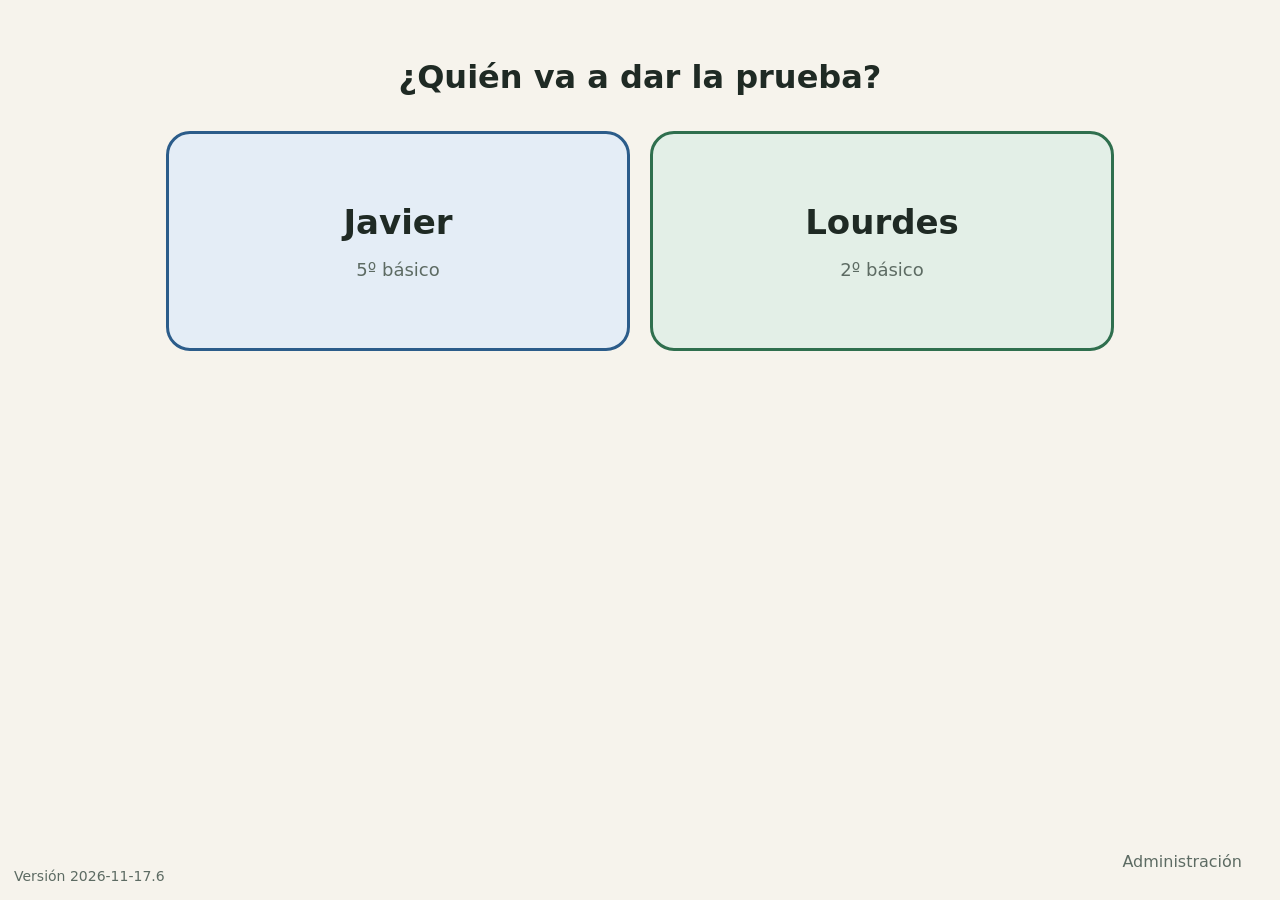
<file: index.html>
<!doctype html>
<html lang="es">
<head>
<meta charset="utf-8">
<meta name="viewport" content="width=device-width, initial-scale=1, viewport-fit=cover">
<title>Pruebas</title>
<meta name="theme-color" content="#2f6f4e">
<meta name="apple-mobile-web-app-capable" content="yes">
<meta name="mobile-web-app-capable" content="yes">
<meta name="apple-mobile-web-app-status-bar-style" content="default">
<meta name="apple-mobile-web-app-title" content="Pruebas">
<link rel="manifest" href="manifest.webmanifest">
<link rel="apple-touch-icon" href="icons/apple-touch-icon.png">
<link rel="icon" href="icons/icon-192.png">
<link rel="stylesheet" href="app.css">
</head>
<body>
<main id="app"><p class="cargando">Cargando…</p></main>
<div id="aviso" role="status" aria-live="polite"></div>
<script src="app.js"></script>
</body>
</html>
</file>
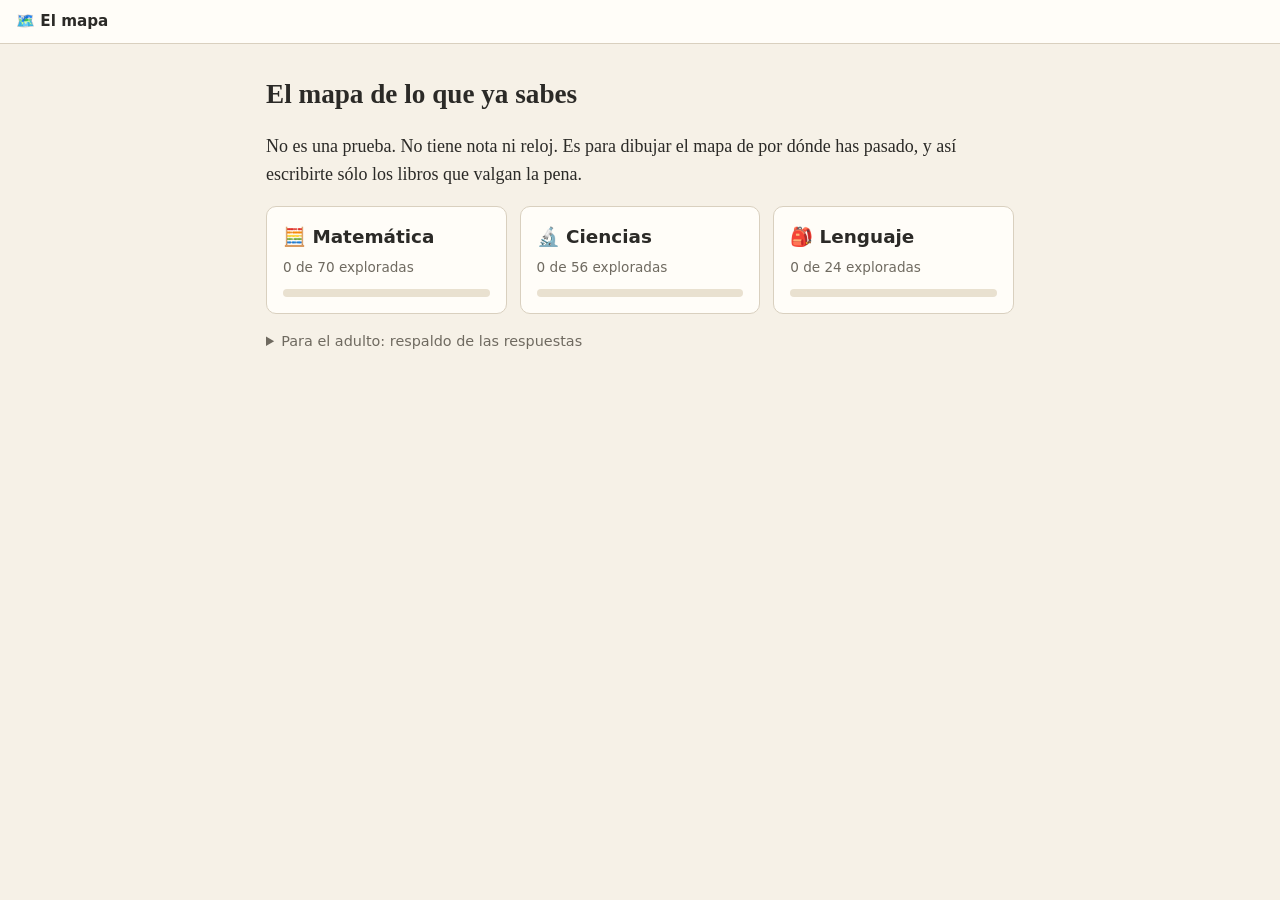
<file: mapa/index.html>
<!doctype html>
<html lang="es">
<head>
<meta charset="utf-8">
<meta name="viewport" content="width=device-width, initial-scale=1">
<meta name="robots" content="noindex, nofollow">
<title>El mapa</title>
<link rel="stylesheet" href="mapa.css">
</head>
<body>
<header><button id="inicio" class="enlace">🗺️ El mapa</button><span id="miga"></span><span id="guardado"></span></header>
<main id="vista"></main>
<script src="mapa.js"></script>
</body>
</html>
</file>
<file: app.css>
:root {
  --fondo: #f6f3ec; --papel: #fffdf8; --tinta: #1f2a24; --suave: #5d6b63; --linea: #d9d2c3;
  --verde: #2f6f4e; --verde-claro: #e3efe7; --azul: #2b5c8a; --azul-claro: #e4edf6;
  --rojo: #b3402f; --rojo-claro: #f8e5e1; --ambar: #9a6a00; --ambar-claro: #fbf0d4;
  --radio: 14px; --toque: 64px;
  font-size: 20px;
}
body.nivel-2b { font-size: 23px; }
* { box-sizing: border-box; }
html { -webkit-text-size-adjust: 100%; }
body {
  margin: 0; background: var(--fondo); color: var(--tinta);
  font-family: -apple-system, "SF Pro Rounded", system-ui, "Segoe UI", Roboto, sans-serif;
  line-height: 1.45; padding: env(safe-area-inset-top) env(safe-area-inset-right) env(safe-area-inset-bottom) env(safe-area-inset-left);
}
main { max-width: 980px; margin: 0 auto; padding: 16px 16px 120px; }
h1 { font-size: 1.6rem; margin: .4em 0 .6em; }
h2 { font-size: 1.25rem; margin: 1.4em 0 .5em; color: var(--verde); }
button, .boton {
  font: inherit; min-height: var(--toque); padding: 0 22px; border-radius: var(--radio);
  border: 2px solid var(--linea); background: var(--papel); color: var(--tinta); cursor: pointer;
  display: inline-flex; align-items: center; justify-content: center; gap: 10px; text-decoration: none;
  touch-action: manipulation; -webkit-tap-highlight-color: transparent;
}
button:active { transform: scale(.98); }
button.primario { background: var(--verde); border-color: var(--verde); color: #fff; font-weight: 600; }
button.peligro { color: var(--rojo); border-color: var(--rojo); }
button:disabled { opacity: .45; }
.barra { display: flex; align-items: center; gap: 12px; flex-wrap: wrap; margin-bottom: 8px; }
.barra .espacio { flex: 1; }
.volver { min-height: 52px; padding: 0 16px; }
.cargando, .vacio { color: var(--suave); text-align: center; margin-top: 3em; }

/* Portada */
.ninos { display: grid; grid-template-columns: repeat(auto-fit, minmax(260px, 1fr)); gap: 20px; margin-top: 30px; }
.nino {
  min-height: 220px; flex-direction: column; font-size: 1.7rem; font-weight: 700;
  border-width: 3px; border-radius: 24px;
}
.nino small { font-size: .9rem; font-weight: 400; color: var(--suave); }
.nino.javier { background: var(--azul-claro); border-color: var(--azul); }
.nino.lourdes { background: var(--verde-claro); border-color: var(--verde); }
.grilla { display: grid; grid-template-columns: repeat(auto-fill, minmax(220px, 1fr)); gap: 16px; }
.grilla button { min-height: 110px; font-size: 1.2rem; font-weight: 600; flex-direction: column; }
.grilla button small { font-size: .8rem; font-weight: 400; color: var(--suave); }
.grilla button.hecha { background: var(--verde-claro); border-color: var(--verde); }
.pie-admin { position: fixed; right: 14px; bottom: calc(14px + env(safe-area-inset-bottom)); }
.pie-admin button { min-height: 48px; font-size: .8rem; color: var(--suave); background: transparent; border-color: transparent; }

/* Prueba */
.cabecera { background: var(--papel); border-radius: var(--radio); padding: 14px 18px; border: 1px solid var(--linea); }
.cabecera h1 { margin: 0 0 4px; font-size: 1.35rem; }
.cabecera p { margin: 0; color: var(--suave); font-size: .85rem; }
.bloque { margin: 14px 0; }
.item {
  background: var(--papel); border: 1px solid var(--linea); border-radius: var(--radio);
  padding: 16px 18px; margin: 18px 0; position: relative;
}
.item .num {
  position: absolute; left: -10px; top: -12px; background: var(--tinta); color: #fff; border-radius: 999px;
  min-width: 40px; height: 40px; display: flex; align-items: center; justify-content: center; font-weight: 700; padding: 0 8px;
}
.item p:first-child { margin-top: 0; }
blockquote { margin: 12px 0; padding: 12px 18px; background: #f3efe4; border-left: 5px solid var(--linea); border-radius: 8px; }
table { border-collapse: collapse; margin: 10px 0; max-width: 100%; }
td, th { border: 1px solid var(--linea); padding: 8px 10px; text-align: left; vertical-align: top; font-weight: 400; }
.cuerpo-item { overflow-x: auto; }
.cuerpo-item:has(.herramientas-tabla) { overflow: visible; }
.tabla-scroll { overflow-x: auto; }
.blanco { display: inline-block; border-bottom: 2px solid var(--tinta); height: 1.1em; vertical-align: baseline; margin: 0 3px; }
.lineas, .cuadricula { display: none; }
.caja, .recordar { border: 2px solid var(--linea); border-radius: 10px; padding: 10px 14px; background: var(--papel); }
details.adulto { margin: 10px 0; border: 2px dashed var(--ambar); border-radius: 10px; background: var(--ambar-claro); }
details.adulto summary { padding: 10px 14px; font-weight: 600; color: var(--ambar); cursor: pointer; min-height: 48px; display: flex; align-items: center; }
details.adulto > div { padding: 0 14px 10px; font-size: .9rem; }
.alts { display: grid; gap: 10px; margin: 12px 0 4px; }
.alt {
  justify-content: flex-start; text-align: left; min-height: 64px; padding: 10px 16px; width: 100%;
  border-width: 3px; font-weight: 400;
}
.alt .letra {
  flex: none; width: 44px; height: 44px; border-radius: 50%; border: 3px solid var(--tinta);
  display: flex; align-items: center; justify-content: center; font-weight: 700;
}
.alt.marcada { border-color: var(--azul); background: var(--azul-claro); }
.alt.marcada .letra { background: var(--azul); border-color: var(--azul); color: #fff; }
.alt.correcta { border-color: var(--verde); }
.alt.incorrecta { border-color: var(--rojo); background: var(--rojo-claro); }
.alt.incorrecta .letra { background: var(--rojo); border-color: var(--rojo); }
.oral { margin-top: 10px; padding: 12px 16px; border-radius: 10px; background: var(--ambar-claro); color: var(--ambar); font-weight: 600; }

/* Lienzo */
.lienzo { margin-top: 12px; }
.lienzo .herramientas { display: flex; gap: 8px; flex-wrap: wrap; margin-bottom: 8px; }
.lienzo .herramientas button { min-height: 52px; padding: 0 14px; font-size: .85rem; }
.lienzo .herramientas button.activa { background: var(--tinta); color: #fff; border-color: var(--tinta); }
.lienzo canvas {
  display: block; width: 100%; background: #fff; border: 2px solid var(--linea); border-radius: 10px;
  touch-action: none; -webkit-user-select: none; user-select: none; -webkit-touch-callout: none;
}
.solo-lectura canvas { border-style: dashed; }

.guardar { display: flex; justify-content: center; margin-top: 30px; }
.guardar button { min-width: 280px; min-height: 76px; font-size: 1.2rem; box-shadow: 0 6px 20px rgba(0,0,0,.18); }
.sello { text-align: center; padding: 18px; border-radius: var(--radio); background: var(--verde-claro); color: var(--verde); font-weight: 700; margin: 20px 0; }

/* Administración */
.pin { max-width: 380px; margin: 40px auto; text-align: center; }
.pin .puntos { font-size: 2rem; letter-spacing: .5em; min-height: 1.6em; }
.teclado { display: grid; grid-template-columns: repeat(3, 1fr); gap: 12px; margin-top: 16px; }
.teclado button { min-height: 76px; font-size: 1.6rem; }
.pestanas { display: flex; gap: 8px; flex-wrap: wrap; margin: 6px 0 16px; }
.pestanas button.activa { background: var(--tinta); color: #fff; border-color: var(--tinta); }
.tabla { width: 100%; font-size: .85rem; background: var(--papel); }
.tabla th { background: #efe9dc; font-weight: 600; }
.tabla td.centro, .tabla th.centro { text-align: center; }
.tabla button { min-height: 44px; padding: 0 12px; font-size: .85rem; }
.toggle { min-height: 52px; min-width: 64px; padding: 0 8px; font-size: .85rem; }
.toggle.si { background: var(--verde); border-color: var(--verde); color: #fff; font-weight: 600; }
.estado { font-size: .75rem; padding: 3px 8px; border-radius: 999px; background: #eee; white-space: nowrap; }
.estado.entregada { background: var(--azul-claro); color: var(--azul); }
.estado.libreta { background: var(--verde-claro); color: var(--verde); }
.estado.curso { background: var(--ambar-claro); color: var(--ambar); }
.pauta-item { margin-top: 12px; padding: 10px 14px; background: var(--verde-claro); border-radius: 10px; font-size: .85rem; }
.pauta-item p { margin: .3em 0; }
.puntaje { display: flex; align-items: center; gap: 8px; flex-wrap: wrap; margin-top: 12px; }
.puntaje button { min-height: 52px; min-width: 56px; padding: 0 10px; }
.puntaje button.elegido { background: var(--tinta); color: #fff; border-color: var(--tinta); }
.puntaje .auto { font-weight: 700; }
.puntaje .auto.bien { color: var(--verde); } .puntaje .auto.mal { color: var(--rojo); }
.pendiente { outline: 3px solid var(--ambar); }
.resumen {
  position: sticky; bottom: calc(10px + env(safe-area-inset-bottom)); background: var(--tinta); color: #fff;
  border-radius: var(--radio); padding: 12px 16px; display: flex; gap: 16px; align-items: center; flex-wrap: wrap; z-index: 5;
}
.resumen .nota { font-size: 1.6rem; font-weight: 700; }
.resumen button { min-height: 56px; }
.pauta-completa { background: var(--papel); border: 1px solid var(--linea); border-radius: var(--radio); padding: 4px 18px; font-size: .85rem; overflow-x: auto; }
textarea { font: inherit; width: 100%; min-height: 90px; border-radius: 10px; border: 2px solid var(--linea); padding: 10px; }
.notas-tabla td { text-align: center; }
.rojo { color: var(--rojo); font-weight: 700; }
#aviso {
  position: fixed; left: 50%; top: calc(16px + env(safe-area-inset-top)); transform: translateX(-50%) translateY(-200%);
  background: var(--tinta); color: #fff; padding: 14px 22px; border-radius: 999px; transition: transform .25s; z-index: 50; max-width: 90vw;
}
#aviso.ver { transform: translateX(-50%) translateY(0); }
@media (max-width: 600px) { :root { font-size: 18px; } main { padding: 12px 16px 120px; } }

/* Elegir y marcar */
.desplegable {
  font: inherit; font-weight: 600; min-height: 56px; min-width: 96px; padding: 0 12px; margin: 4px;
  border: 3px solid var(--azul); border-radius: 12px; background: var(--azul-claro); color: var(--tinta);
}
.casillas { display: inline-flex; gap: 10px; flex-wrap: wrap; margin: 6px 4px; vertical-align: middle; }
.casilla { min-height: 56px; padding: 0 16px; border-width: 3px; font-weight: 600; }
.casilla .cuadro { width: 30px; height: 30px; border: 3px solid var(--tinta); border-radius: 6px; display: inline-flex; align-items: center; justify-content: center; }
.casilla.marcada { border-color: var(--azul); background: var(--azul-claro); }
.casilla.marcada .cuadro::after { content: "✗"; font-size: 1.2rem; color: var(--azul); }
td.celda-marca { min-width: 90px; height: 64px; text-align: center; vertical-align: middle; cursor: pointer; font-size: 1.8rem; font-weight: 700; color: var(--azul); -webkit-tap-highlight-color: transparent; }
td.celda-marca.marcada { background: var(--azul-claro); }
.ok { outline: 3px solid var(--verde); outline-offset: 2px; }
.error { outline: 3px solid var(--rojo); outline-offset: 2px; }
.esperada { color: var(--verde); font-weight: 700; font-size: .85rem; }
td.esperada-celda { background: var(--verde-claro); }

/* Respaldo */
.recordatorio { display: flex; align-items: center; gap: 12px; flex-wrap: wrap; margin: 0 0 16px; padding: 10px 14px;
  border-radius: var(--radio); background: var(--ambar-claro); color: var(--ambar); font-weight: 600; }
.recordatorio button { min-height: 52px; }
.msg-drive { font-weight: 600; min-height: 1.2em; }
h3 { font-size: 1rem; margin: 1.2em 0 .3em; }
.pie-version { position: fixed; left: 14px; bottom: calc(14px + env(safe-area-inset-bottom)); font-size: .7rem; color: var(--suave); }

/* Sincronización */
.sync { min-height: 40px; padding: 6px 12px; font-size: .75rem; font-weight: 600; border-radius: 999px; white-space: nowrap; }
.sync.ok { color: var(--verde); border-color: var(--verde-claro); }
.sync.pendiente { color: var(--ambar); background: var(--ambar-claro); border-color: transparent; }
.sync.mal { color: var(--rojo); border-color: var(--rojo); }
.sync[hidden] { display: none; }
.pie-sync { position: fixed; right: 14px; top: calc(12px + env(safe-area-inset-top)); }
.pestanas .espacio { flex: 1; }
.otro-intento { display: flex; align-items: center; gap: 12px; flex-wrap: wrap; margin: 10px 0; padding: 10px 14px;
  border-radius: var(--radio); background: var(--ambar-claro); color: var(--ambar); font-weight: 600; }

/* Guías de estudio */
.boton-guias { width: 100%; min-height: 96px; font-size: 1.3rem; font-weight: 700; margin: 4px 0 6px;
  background: var(--ambar-claro); border: 3px solid var(--ambar); border-radius: 20px; }
body.nivel-2b .guia { font-size: 1.15em; } /* letra grande en 2º, como en el PDF */
.guia .item { padding-top: 22px; }
.guia .recordar { background: var(--verde-claro); border-color: var(--verde); margin: 12px 0; }
.guia .caja { margin: 12px 0; }
.avance-guia { font-weight: 600; color: var(--verde); }
details.respuestas-guia { margin: 24px 0; border: 2px dashed var(--linea); border-radius: var(--radio); background: var(--papel); }
details.respuestas-guia summary { padding: 12px 16px; min-height: 56px; display: flex; align-items: center; font-weight: 600; color: var(--suave); cursor: pointer; }
details.respuestas-guia > div { padding: 0 16px 12px; }
.ilus-marca { display: inline-block; font-size: .9rem; opacity: .35; margin: 4px 0; }
/* recuadro para escribir dentro de una celda de tabla (guías) */
.guia td .lienzo-celda { margin: 0; min-width: 7em; }
.guia td .lienzo-celda canvas { border-width: 1.5px; border-radius: 6px; }

/* barra compartida de las casillas de una tabla */
.herramientas-tabla { display: flex; gap: 8px; flex-wrap: wrap; align-items: center; margin: 12px 0 8px; position: sticky; top: 0; z-index: 5; background: var(--fondo); padding: 6px 0; }
.herramientas-tabla button { min-height: 52px; padding: 0 14px; font-size: .85rem; }
.herramientas-tabla button.activa { background: var(--tinta); color: #fff; border-color: var(--tinta); }
.herramientas-tabla .estado-celda { font-size: .8rem; color: var(--suave); white-space: nowrap; flex: 1 1 0; min-width: 0; overflow: hidden; text-overflow: ellipsis; }
.guia td .lienzo-celda.elegida canvas { border-color: var(--tinta); box-shadow: 0 0 0 3px rgba(26,43,74,.25); }
</file>
<file: mapa/mapa.css>
:root{--fondo:#f6f1e7;--papel:#fffdf8;--tinta:#2b2a27;--suave:#6f6a60;--borde:#d9d0bf;--verde:#2f7d4f;--ambar:#b7791f;--azul:#2b6cb0;--acento:#8a4b2a}
*{box-sizing:border-box}
body{margin:0;background:var(--fondo);color:var(--tinta);font:18px/1.55 Georgia,"Times New Roman",serif}
header{display:flex;gap:.8rem;align-items:center;padding:.6rem 1rem;border-bottom:1px solid var(--borde);background:var(--papel);position:sticky;top:0;z-index:2;font-family:system-ui,sans-serif;font-size:.95rem}
#miga{color:var(--suave);flex:1}
#guardado{color:var(--verde);font-size:.85rem}
main{max-width:780px;margin:0 auto;padding:1.2rem 1rem 5rem}
h1{font-size:1.7rem;margin:.6rem 0}h2{font-size:1.25rem;margin:1.4rem 0 .5rem}
button{font:inherit;font-family:system-ui,sans-serif;cursor:pointer;border-radius:10px;border:1px solid var(--borde);background:var(--papel);color:var(--tinta);padding:.55rem .9rem}
button:hover{border-color:var(--acento)}
button.enlace{border:0;background:none;padding:0;font-weight:600}
button.principal{background:var(--acento);color:#fff;border-color:var(--acento)}
.tarjetas{display:grid;gap:.8rem;grid-template-columns:repeat(auto-fill,minmax(220px,1fr))}
.tarjeta{display:block;text-align:left;padding:1rem;width:100%}
.tarjeta b{display:block;font-size:1.15rem}
.tarjeta small,.nota{color:var(--suave);font-family:system-ui,sans-serif;font-size:.85rem}
.barra{height:8px;background:#e9e1d0;border-radius:4px;margin-top:.6rem;overflow:hidden}
.barra i{display:block;height:100%;background:var(--verde)}
.caja{background:var(--papel);border:1px solid var(--borde);border-radius:14px;padding:1rem 1.2rem;margin:1rem 0}
.codigo{font-family:system-ui,sans-serif;font-size:.8rem;color:var(--suave);letter-spacing:.04em}
.parte{border-top:1px dashed var(--borde);margin-top:1rem;padding-top:.8rem}
.letra{font-weight:700;color:var(--acento);font-family:system-ui,sans-serif}
textarea{width:100%;min-height:5.5rem;font:inherit;font-family:system-ui,sans-serif;font-size:1rem;padding:.6rem;border:1px solid var(--borde);border-radius:10px;background:#fff;resize:vertical}
.estados,.chips{display:flex;flex-wrap:wrap;gap:.5rem;margin:.6rem 0}
.estados button{flex:1 1 200px}
.estados button.on0{background:var(--verde);color:#fff;border-color:var(--verde)}
.estados button.on1{background:var(--ambar);color:#fff;border-color:var(--ambar)}
.estados button.on2{background:var(--azul);color:#fff;border-color:var(--azul)}
.chips button{font-size:.9rem;padding:.35rem .7rem;border-radius:999px}
.chips button.on{background:var(--tinta);color:#fff;border-color:var(--tinta)}
.pie{display:flex;justify-content:space-between;gap:.6rem;margin-top:1.2rem}
.puntos{display:flex;flex-wrap:wrap;gap:6px;margin:.4rem 0 1rem}
.puntos button{min-width:2.6rem;padding:.25rem .4rem;font-size:.75rem;border-radius:8px}
.puntos .e0{border-color:var(--verde);box-shadow:inset 0 -4px var(--verde)}
.puntos .e1{border-color:var(--ambar);box-shadow:inset 0 -4px var(--ambar)}
.puntos .e2{border-color:var(--azul);box-shadow:inset 0 -4px var(--azul)}
.puntos .aqui{outline:2px solid var(--tinta)}
details{margin-top:1rem;font-family:system-ui,sans-serif;font-size:.9rem;color:var(--suave)}
table{border-collapse:collapse;margin:.6rem 0}td,th{border:1px solid var(--borde);padding:.3rem .6rem}
pre{background:#f1ebdd;padding:.6rem;border-radius:8px;overflow:auto;font-size:.9rem}
.leyenda span{display:inline-block;margin-right:1rem;font-family:system-ui,sans-serif;font-size:.85rem}
.leyenda i{display:inline-block;width:.8rem;height:.8rem;border-radius:3px;margin-right:.3rem;vertical-align:-1px}
textarea.largo{min-height:22rem;font-family:Georgia,serif;font-size:1.05rem;line-height:1.6}
.palabra{display:flex;align-items:center;justify-content:space-between;gap:.6rem;flex-wrap:wrap;border-bottom:1px dotted var(--borde)}
.palabra span{font-weight:600}
.parte h2{margin-top:0;color:var(--acento)}
</file>
